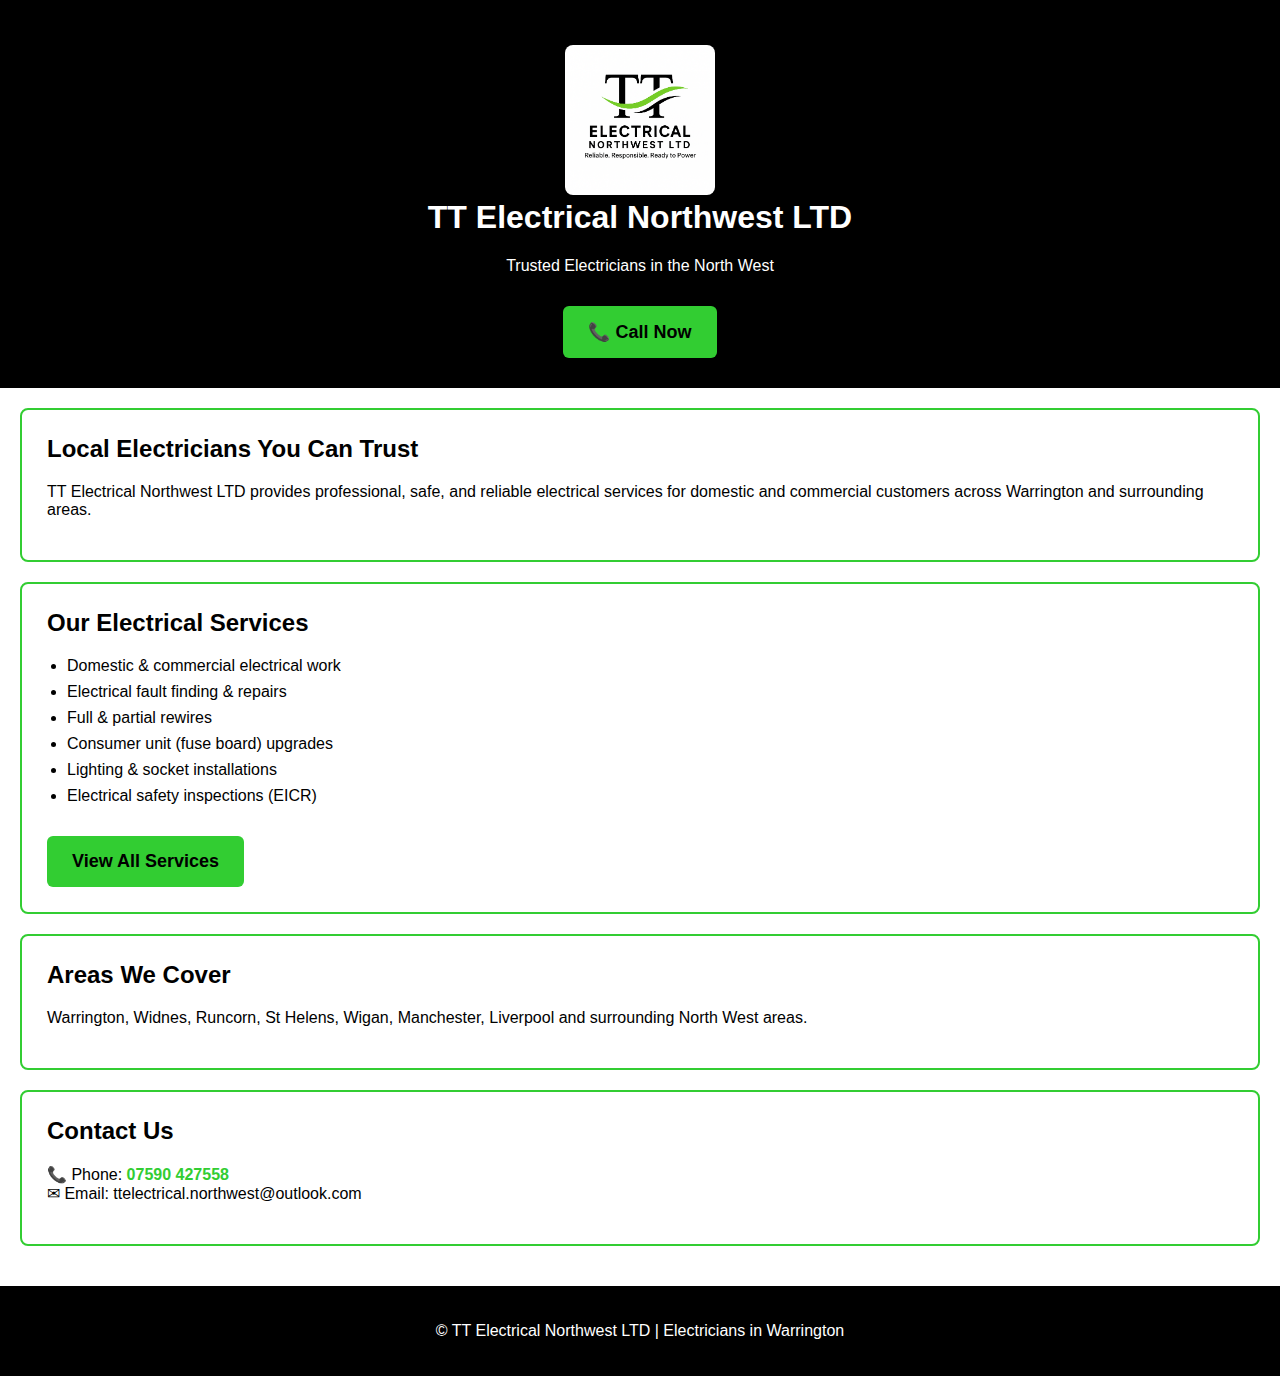
<file: index.html>
<!DOCTYPE html>
<html>
<head>
  <title>Electrician in Warrington | TT Electrical Northwest LTD</title>
  <meta name="description" content="TT Electrical Northwest LTD – Reliable electricians in Warrington and surrounding areas. Domestic & commercial electrical services. Call today.">
  <link rel="stylesheet" href="style.css">
</head>
<body>

<header>
  <img src="logo.png" alt="TT Electrical Northwest LTD Logo" width="150">
  <h1>TT Electrical Northwest LTD</h1>
  <p>Trusted Electricians in the North West</p>
  <a class="button" href="tel:07590427558">📞 Call Now</a>
</header>

<section>
  <h2>Local Electricians You Can Trust</h2>
  <p>
  TT Electrical Northwest LTD provides professional, safe, and reliable electrical services
  for domestic and commercial customers across Warrington and surrounding areas.
  </p>
</section>

<section>
  <h2>Our Electrical Services</h2>
  <ul>
    <li>Domestic & commercial electrical work</li>
    <li>Electrical fault finding & repairs</li>
    <li>Full & partial rewires</li>
    <li>Consumer unit (fuse board) upgrades</li>
    <li>Lighting & socket installations</li>
    <li>Electrical safety inspections (EICR)</li>
  </ul>

  <a class="button" href="services.html">View All Services</a>
</section>

<section>
  <h2>Areas We Cover</h2>
  <p>
  Warrington, Widnes, Runcorn, St Helens, Wigan, Manchester, Liverpool and surrounding North West areas.
  </p>
</section>

<section>
  <h2>Contact Us</h2>
  <p>
  📞 Phone: <a href="tel:07590427558">07590 427558</a><br>
  ✉ Email: ttelectrical.northwest@outlook.com
  </p>
</section>

<footer>
  <p>© TT Electrical Northwest LTD | Electricians in Warrington</p>
</footer>

</body>
</html>
</file>
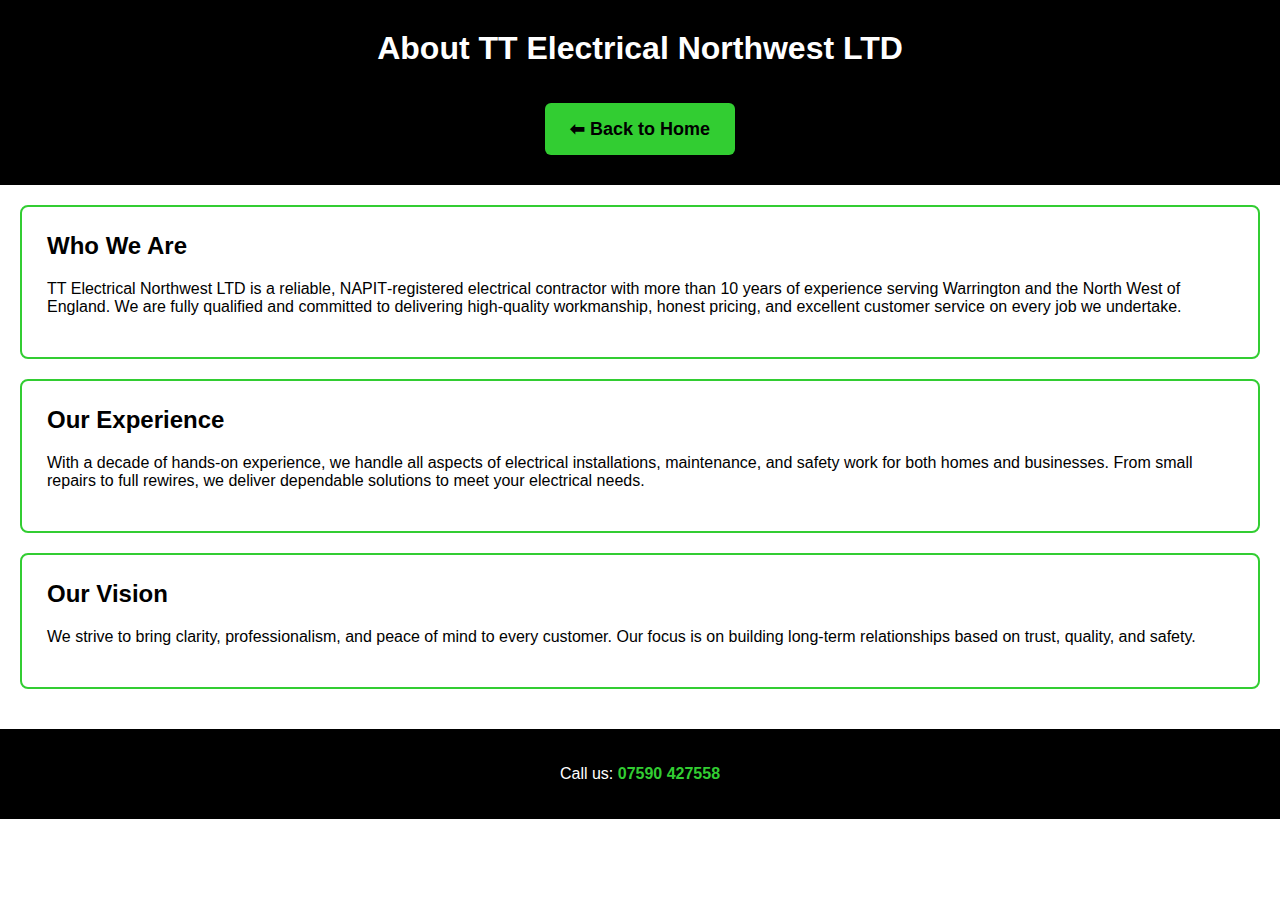
<file: about.html>
<!DOCTYPE html>
<html>
<head>
  <title>About TT Electrical Northwest LTD</title>
  <meta name="description" content="Learn more about TT Electrical Northwest LTD — experienced, NAPIT‑registered electricians serving Warrington and the North West.">
  <link rel="stylesheet" href="style.css">
</head>
<body>

<header>
  <h1>About TT Electrical Northwest LTD</h1>
  <a class="button" href="index.html">⬅ Back to Home</a>
</header>

<section>
  <h2>Who We Are</h2>
  <p>
    TT Electrical Northwest LTD is a reliable, NAPIT‑registered electrical contractor with more than 10 years of experience serving Warrington and the North West of England. We are fully qualified and committed to delivering high‑quality workmanship, honest pricing, and excellent customer service on every job we undertake. 
  </p>
</section>

<section>
  <h2>Our Experience</h2>
  <p>
    With a decade of hands‑on experience, we handle all aspects of electrical installations, maintenance, and safety work for both homes and businesses. From small repairs to full rewires, we deliver dependable solutions to meet your electrical needs.
  </p>
</section>

<section>
  <h2>Our Vision</h2>
  <p>
    We strive to bring clarity, professionalism, and peace of mind to every customer. Our focus is on building long‑term relationships based on trust, quality, and safety.
  </p>
</section>

<footer>
  <p>Call us: <a href="tel:07590427558">07590 427558</a></p>
</footer>

</body>
</html>
</file>
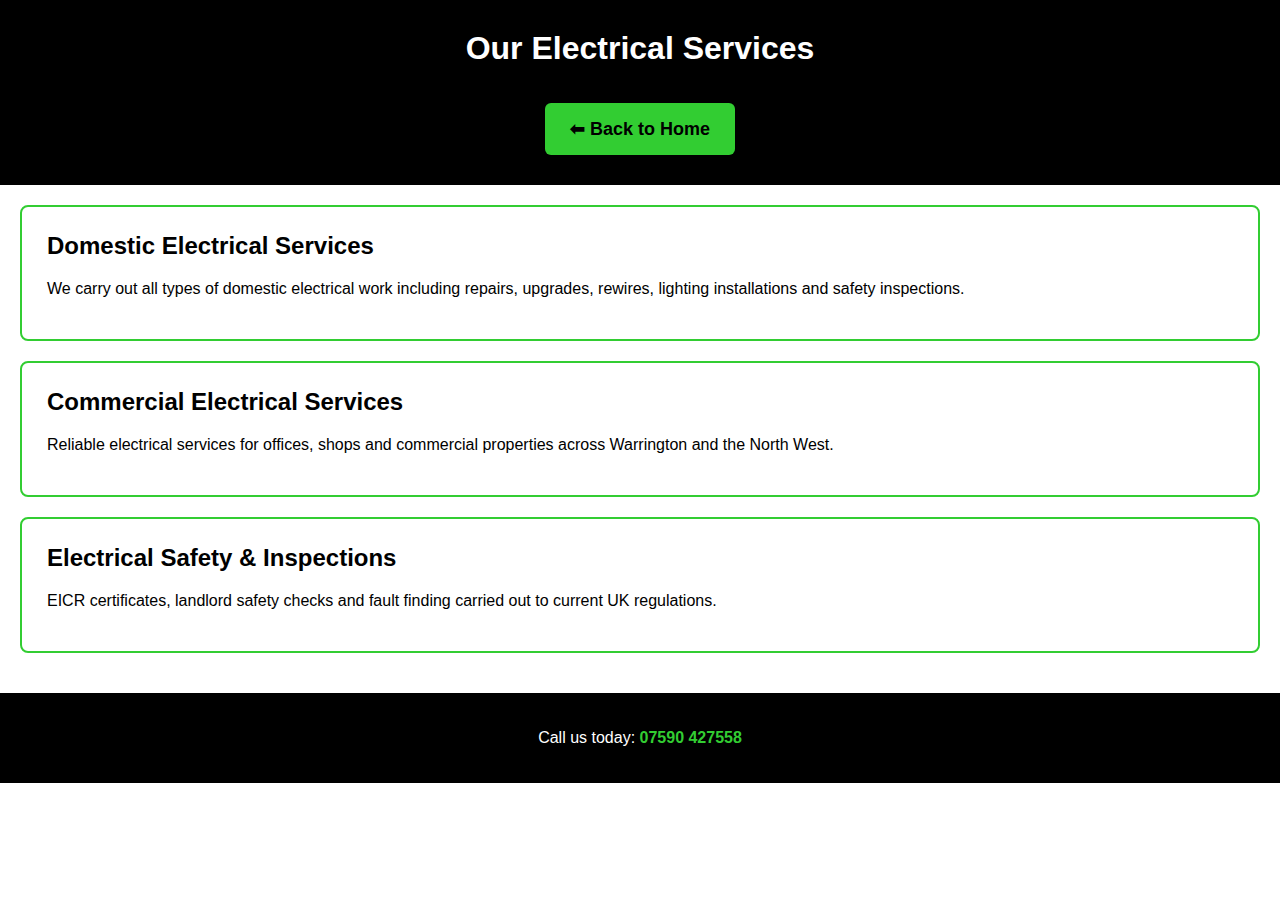
<file: services.html>
<!DOCTYPE html>
<html>
<head>
  <title>Electrical Services in Warrington | TT Electrical Northwest LTD</title>
  <meta name="description" content="Professional electrical services in Warrington and the North West. Domestic, commercial, rewires, inspections and repairs.">
  <link rel="stylesheet" href="style.css">
</head>
<body>

<header>
  <h1>Our Electrical Services</h1>
  <a class="button" href="index.html">⬅ Back to Home</a>
</header>

<section>
  <h2>Domestic Electrical Services</h2>
  <p>
  We carry out all types of domestic electrical work including repairs, upgrades,
  rewires, lighting installations and safety inspections.
  </p>
</section>

<section>
  <h2>Commercial Electrical Services</h2>
  <p>
  Reliable electrical services for offices, shops and commercial properties across
  Warrington and the North West.
  </p>
</section>

<section>
  <h2>Electrical Safety & Inspections</h2>
  <p>
  EICR certificates, landlord safety checks and fault finding carried out to current UK regulations.
  </p>
</section>

<footer>
  <p>Call us today: <a href="tel:07590427558">07590 427558</a></p>
</footer>

</body>
</html>
</file>
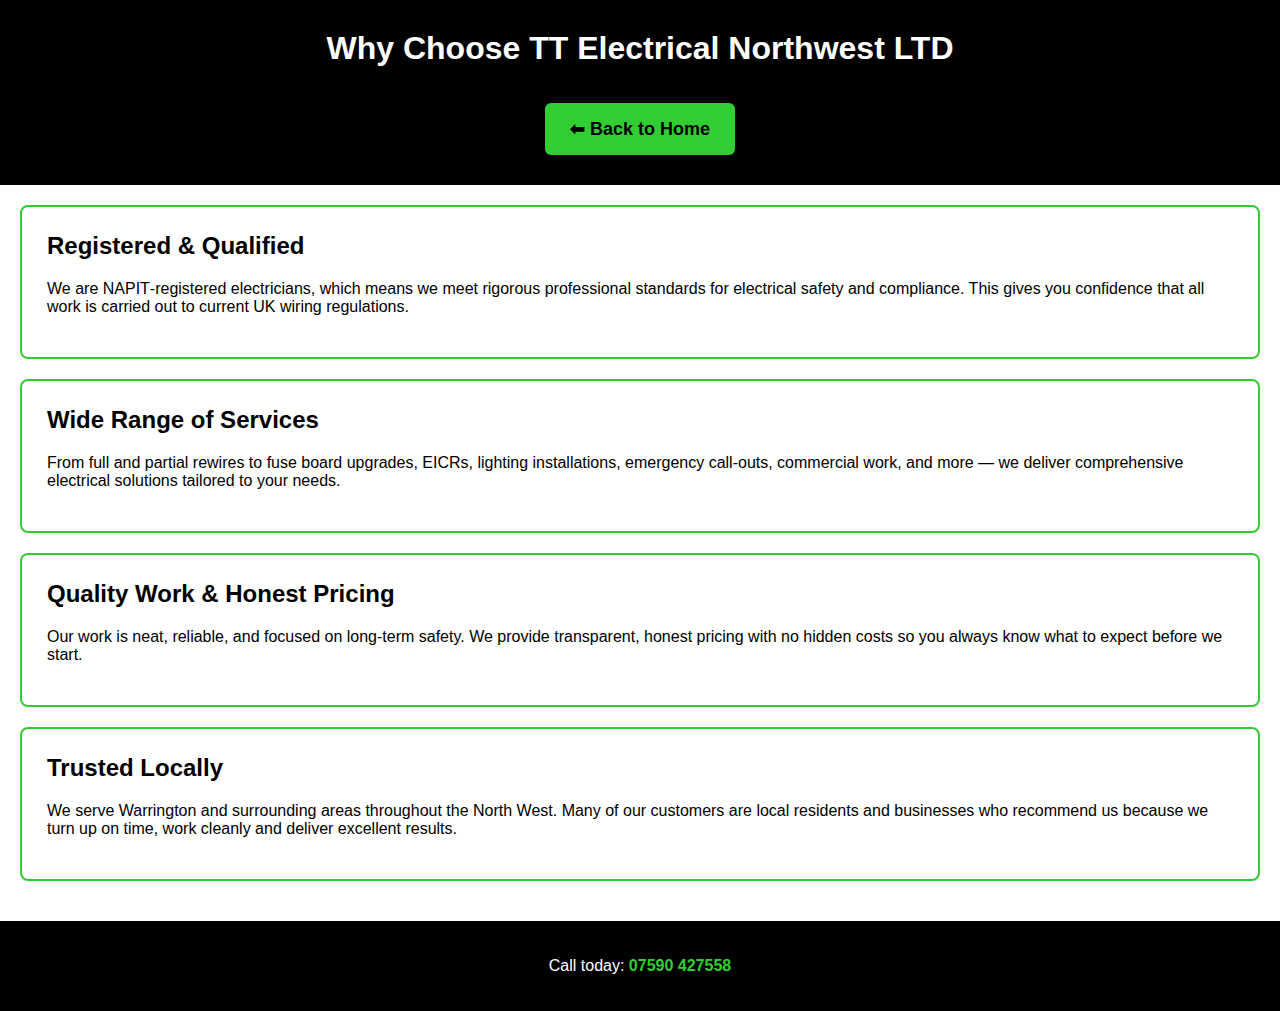
<file: why-choose.html>
<!DOCTYPE html>
<html>
<head>
  <title>Why Choose TT Electrical Northwest LTD</title>
  <meta name="description" content="Discover why TT Electrical Northwest LTD is trusted by homeowners and businesses across Warrington and the North West for electrical services.">
  <link rel="stylesheet" href="style.css">
</head>
<body>

<header>
  <h1>Why Choose TT Electrical Northwest LTD</h1>
  <a class="button" href="index.html">⬅ Back to Home</a>
</header>

<section>
  <h2>Registered & Qualified</h2>
  <p>
    We are NAPIT‑registered electricians, which means we meet rigorous professional standards for electrical safety and compliance. This gives you confidence that all work is carried out to current UK wiring regulations. 
  </p>
</section>

<section>
  <h2>Wide Range of Services</h2>
  <p>
    From full and partial rewires to fuse board upgrades, EICRs, lighting installations, emergency call‑outs, commercial work, and more — we deliver comprehensive electrical solutions tailored to your needs.  
  </p>
</section>

<section>
  <h2>Quality Work & Honest Pricing</h2>
  <p>
    Our work is neat, reliable, and focused on long‑term safety. We provide transparent, honest pricing with no hidden costs so you always know what to expect before we start. 
  </p>
</section>

<section>
  <h2>Trusted Locally</h2>
  <p>
    We serve Warrington and surrounding areas throughout the North West. Many of our customers are local residents and businesses who recommend us because we turn up on time, work cleanly and deliver excellent results.  
  </p>
</section>

<footer>
  <p>Call today: <a href="tel:07590427558">07590 427558</a></p>
</footer>
</file>
<file: style.css>
body {
  font-family: Arial, Helvetica, sans-serif;
  margin: 0;
  background-color: #ffffff;
  color: #000000;
}

header {
  background-color: #000000;
  color: #ffffff;
  padding: 30px;
  text-align: center;
}

section {
  background: #ffffff;
  margin: 20px;
  padding: 25px;
  border-radius: 8px;
  border: 2px solid #32cd32;
}

h1, h2 {
  margin-top: 0;
}

h2 {
  color: #000000;
}

ul {
  padding-left: 20px;
}

ul li {
  margin-bottom: 8px;
}

.button {
  display: inline-block;
  background-color: #32cd32; /* lime green */
  color: #000000;
  padding: 15px 25px;
  text-decoration: none;
  font-size: 18px;
  border-radius: 6px;
  margin-top: 15px;
  font-weight: bold;
}

.button:hover {
  background-color: #28a428;
}

footer {
  background-color: #000000;
  color: #ffffff;
  text-align: center;
  padding: 20px;
  margin-top: 40px;
}

a {
  color: #32cd32;
  text-decoration: none;
  font-weight: bold;
}

a:hover {
  text-decoration: underline;
}

img {
  max-width: 100%;
  border-radius: 8px;
  margin-top: 15px;
}
</file>
